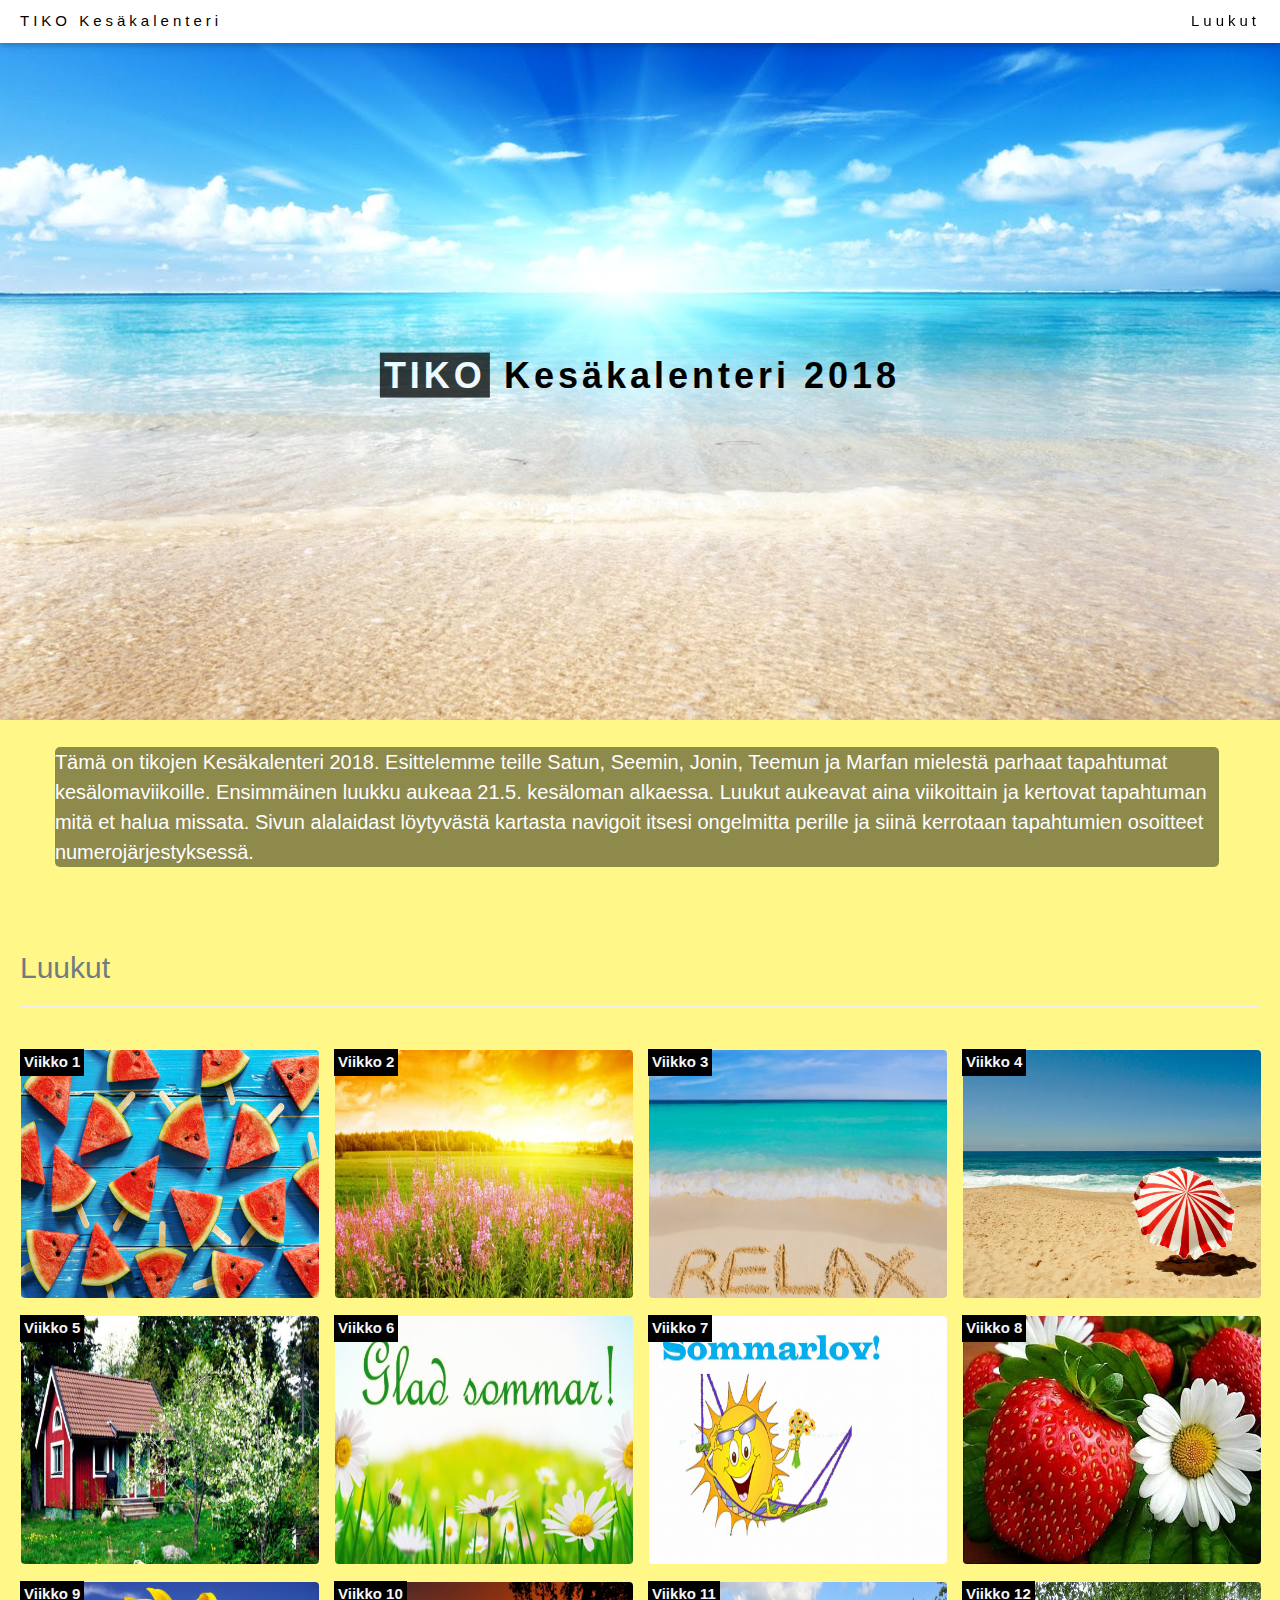
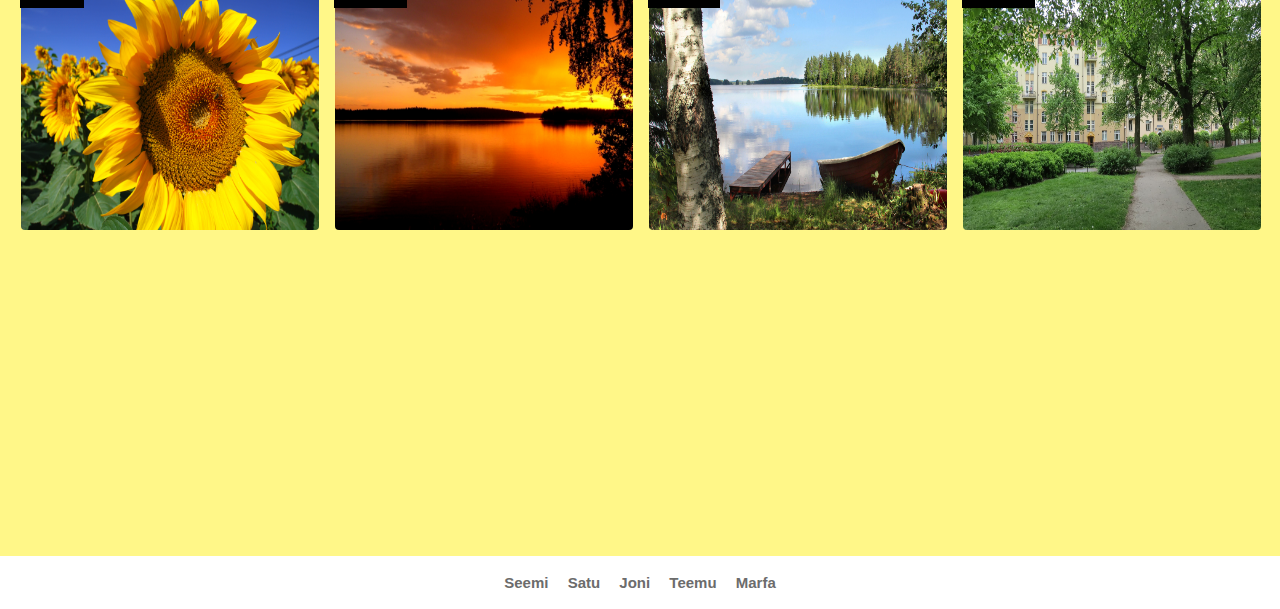
<file: index.html>
<!doctype html>
<html lang="fi">

<head>
  <!-- Required meta tags -->
  <meta charset="utf-8">
  <meta name="viewport" content="width=device-width, initial-scale=1, shrink-to-fit=no">
  <meta name="description" content="Kesäkalenteri 2018">
  <meta name="keywords" content="TIKO, summercalender, Kesäkalenteri">
  <meta name="author" content="Seemi">
  <meta name="robots" content="index, follow">
  <link rel="shortcut icon" href="SSIMG/favicon.ico">

  <!--CSS-->
  <link rel="stylesheet" href="SSCSS/SSCSS.css">
  <link rel="stylesheet" href="SSCSS/assets/css/main.css">
  <link rel="stylesheet" href="SSCSS/w3.css">

  <style>
    .lockdowns:hover {
      cursor: not-allowed;
    }

    .lockdowns {
      -webkit-filter: grayscale(100%) blur(2px);
      filter: grayscale(100%) blur(2px);
      transition: .2s ease-in-out;
    }
  </style>
<title>SupaSchedule</title>
</head>

<body>

  <!-- Navbar (sit on top) -->
  <div class="w3-top">
    <div class="w3-bar w3-white w3-wide w3-padding w3-card">
      <a href="#home" class="w3-bar-item w3-button"><b>TIKO</b> Kesäkalenteri</a>
      <!-- Float links to the right. Hide them on small screens -->
      <div class="w3-right w3-hide-small">
        <a href="#projects" class="w3-bar-item w3-button">Luukut</a>
      </div>
    </div>
  </div>

  <!-- Header -->
  <header class="w3-display-container w3-content w3-wide" style="max-width:1500px;" id="home">
    <img class="w3-image" src="SSIMG/summer.jpg" alt="summer2" width="1500" height="800">
    <div class="w3-display-middle w3-margin-top w3-center">
      <h1 class="w3-xxlarge w3-text-white"><span class="w3-padding w3-black w3-opacity-min"><b>TIKO</b></span> <span class="w3-hide-small w3-text-black">Kesäkalenteri 2018</span></h1>
    </div>
  </header>
  <!-- Page content -->
  <div class="w3-content w3-padding" style="max-width:1564px">
    <p>
      Tämä on tikojen Kesäkalenteri 2018. Esittelemme teille Satun, Seemin, Jonin, Teemun ja Marfan mielestä parhaat tapahtumat kesälomaviikoille. Ensimmäinen luukku aukeaa 21.5. kesäloman alkaessa. Luukut aukeavat aina viikoittain ja kertovat tapahtuman mitä et halua missata. Sivun alalaidast löytyvästä kartasta navigoit itsesi ongelmitta perille ja siinä kerrotaan tapahtumien osoitteet numerojärjestyksessä.
    </p>
    <!-- Project Section -->
    <div class="w3-container w3-padding-32" id="projects">
      <h2 class="w3-border-bottom w3-border-light-grey w3-padding-16">Luukut</h2>
    </div>


    <!-- LUUKUT -->
    <div class="w3-row-padding">
      <div class="w3-col l3 m6 w3-margin-bottom">
        <div class="w3-display-container">
          <img class="week1" src="SSIMG/summer2.jpg" alt="image21" onclick="openBox1(this)" id="21">
          <div class="w3-display-topleft w3-black w3-padding" id="teksti21"><strong>Viikko 1</strong></div>
            </div>
          </div>
        </div>
    <div class="w3-row-padding">
      <div class="w3-col l3 m6 w3-margin-bottom">
        <div class="w3-display-container">
          <img class="week1" src="SSIMG/summer3.jpg" alt="image22" onclick="openBox2(this)" id="22">
          <div class="w3-display-topleft w3-black w3-padding" id="teksti22"><strong>Viikko 2</strong></div>
        </div>
      </div>
    </div>
    <div class="w3-row-padding">
      <div class="w3-col l3 m6 w3-margin-bottom">
        <div class="w3-display-container">
          <img class="week1" src="SSIMG/summer4.jpg" alt="image23" onclick="openBox3(this)" id="23">
          <div class="w3-display-topleft w3-black w3-padding" id="teksti23"><strong>Viikko 3</strong></div>
        </div>
      </div>
    </div>
    <div class="w3-row-padding">
      <div class="w3-col l3 m6 w3-margin-bottom">
        <div class="w3-display-container">
          <img class="week1" src="SSIMG/summer1.jpg" alt="image24" onclick="openBox4(this)" id="24">
          <div class="w3-display-topleft w3-black w3-padding" id="teksti24"><strong>Viikko 4</strong></div>
        </div>
      </div>
    </div>
    <div class="w3-row-padding">
      <div class="w3-col l3 m6 w3-margin-bottom">
        <div class="w3-display-container">
          <img class="week1" src="SSIMG/summer6.jpg" alt="image25" onclick="openBox5(this)" id="25">
          <div class="w3-display-topleft w3-black w3-padding" id="teksti25"><strong>Viikko 5</strong></div>
        </div>
      </div>
    </div>
    <div class="w3-row-padding">
      <div class="w3-col l3 m6 w3-margin-bottom">
        <div class="w3-display-container">
          <img class="week1" src="SSIMG/summer7.jpg" alt="image26" onclick="openBox6(this)" id="26">
          <div class="w3-display-topleft w3-black w3-padding" id="teksti26"><strong>Viikko 6</strong></div>
        </div>
      </div>
    </div>
    <div class="w3-row-padding">
      <div class="w3-col l3 m6 w3-margin-bottom">
        <div class="w3-display-container">
          <img class="week1" src="SSIMG/summer8.jpg" alt="image27" onclick="openBox7(this)" id="27">
          <div class="w3-display-topleft w3-black w3-padding" id="teksti27"><strong>Viikko 7</strong></div>
        </div>
      </div>
    </div>
    <div class="w3-row-padding">
      <div class="w3-col l3 m6 w3-margin-bottom">
        <div class="w3-display-container">
          <img class="week1" src="SSIMG/summer9.jpg" alt="image28" onclick="openBox8(this)" id="28">
          <div class="w3-display-topleft w3-black w3-padding" id="teksti28"><strong>Viikko 8</strong></div>
        </div>
      </div>
    </div>
    <div class="w3-row-padding">
      <div class="w3-col l3 m6 w3-margin-bottom">
        <div class="w3-display-container">
          <img class="week1" src="SSIMG/summer10.jpg" alt="image29" onclick="openBox9(this)" id="29">
          <div class="w3-display-topleft w3-black w3-padding" id="teksti29"><strong>Viikko 9</strong></div>
        </div>
      </div>
    </div>
    <div class="w3-row-padding">
      <div class="w3-col l3 m6 w3-margin-bottom">
        <div class="w3-display-container">
          <img class="week1" src="SSIMG/summer11.jpg" alt="image30" onclick="openBox10(this)" id="30">
          <div class="w3-display-topleft w3-black w3-padding" id="teksti30"><strong>Viikko 10</strong></div>
        </div>
      </div>
    </div>
    <div class="w3-row-padding">
      <div class="w3-col l3 m6 w3-margin-bottom">
        <div class="w3-display-container">
          <img class="week1" src="SSIMG/summer12.jpg" alt="image31" onclick="openBox11(this)" id="31">
          <div class="w3-display-topleft w3-black w3-padding" id="teksti31"><strong>Viikko 11</strong></div>
        </div>
      </div>
    </div>
    <div class="w3-row-padding">
      <div class="w3-col l3 m6 w3-margin-bottom">
        <div class="w3-display-container">
          <img class="week1" src="SSIMG/summer13.jpg" alt="image32" onclick="openBox12(this)" id="32">
          <div class="w3-display-topleft w3-black w3-padding" id="teksti32"><strong>Viikko 12</strong></div>
        </div>
      </div>
    </div>
<iframe src="https://www.google.com/maps/d/u/0/embed?mid=1LNk4kM9GskTnqa3AW3yfGSwdVApe6sCy" width="80%" height="300" frameborder="0" style="border:0; margin-left: 10%;" allowfullscreen=""></iframe>
</div>
  <footer id="footer">
    <div class="footer">
      <ul class="actions">
        <li>Seemi</li>
        <li>Satu</li>
        <li>Joni</li>
        <li>Teemu</li>
        <li>Marfa</li>
      </ul>
    </div>
  </footer>

  <script>
    // Tuo funktioon vuoden päivät ja laskee mikä viikko nyt meneillään yhedenpäivän millisekuntejen avulla.
    let now = new Date();
    let onejan = new Date(now.getFullYear(), 0, 0);
    week = Math.ceil((((now - onejan) / 86400000) + onejan.getDay() - 1) / 7);
    console.log(onejan);
    console.log(now);
    console.log(week);

    // Lainaa yläpuolen laskusta viikon joka nyt meneillään ja if/else valitsee toiminnon viikon id:n mukaan. Div kutsuu onclick toiminnolla tämän funktion.
    var linkki1 = "Linkki tapahtumaan";
    var tulos1 = linkki1.link("https://www.suomenlinna.fi/");
    function openBox1(nbr) {
      if (week >= nbr.id) {
        document.getElementById("teksti" + nbr.id).innerHTML = "Käynti Suomenlinnassa " + tulos1;
        document.getElementById(nbr.id).src = "SSIMG/Tapahtumien kuvat/suomenlinna.jpg";
      } else {
        alert("Soo soo! Tätä luukkua ei saa vielä avata!")
      }
    }

    // Sama funktio kopioituna jokaiselle luukulle.
    var linkki2 = "Linkki tapahtumaan";
    var tulos2 = linkki2.link("http://www.hietalahdenkauppahalli.fi/");
    function openBox2(nbr) {
      if (week >= nbr.id) {
        document.getElementById("teksti" + nbr.id).innerHTML = "Kävely Hietalahdessa " + tulos2;
        document.getElementById(nbr.id).src = "SSIMG/Tapahtumien kuvat/hietsu.JPG";
      } else {
        alert("Soo soo! Tätä luukkua ei saa vielä avata!")
      }
    }

    var linkki3 = "Linkki tapahtumaan";
    var tulos3 = linkki3.link("https://fi.wikipedia.org/wiki/Kauppatori_(Helsinki)");
    function openBox3(nbr) {
      if (week >= nbr.id) {
        document.getElementById("teksti" + nbr.id).innerHTML = "Kahvit kauppatorilla " + tulos3;
        document.getElementById(nbr.id).src = "SSIMG/Tapahtumien kuvat/kauppatori.jpg";
      } else {
        alert("Soo soo! Tätä luukkua ei saa vielä avata!")
      }
    }

    var linkki4 = "Linkki tapahtumaan";
    var tulos4 = linkki4.link("https://www.hel.fi/helsinki/fi/kulttuuri-ja-vapaa-aika/liikunta/ulkoliikuntapaikat/maauimalat-ja-uimarannat/uimastadionin-maauimala");
    function openBox4(nbr) {
      if (week >= nbr.id) {
        document.getElementById("teksti" + nbr.id).innerHTML = "Uimaan stadionille " + tulos4;
        document.getElementById(nbr.id).src = "SSIMG/Tapahtumien kuvat/uimastadion.jpg";
      } else {
        alert("Soo soo! Tätä luukkua ei saa vielä avata!")
      }
    }

    var linkki5 = "Linkki tapahtumaan";
    var tulos5 = linkki5.link("http://www.loylyhelsinki.fi/fi/etusivu");
    function openBox5(nbr) {
      if (week >= nbr.id) {
        document.getElementById("teksti" + nbr.id).innerHTML = "Löylyyn " + tulos5;
        document.getElementById(nbr.id).src = "SSIMG/Tapahtumien kuvat/löyly.jpg";
      } else {
        alert("Soo soo! Tätä luukkua ei saa vielä avata!")
      }
    }

    var linkki6 = "Linkki tapahtumaan";
    var tulos6 = linkki6.link("https://animecon.eu/");
    function openBox6(nbr) {
      if (week >= nbr.id) {
        document.getElementById("teksti" + nbr.id).innerHTML = "Animecon 2018 " + tulos6;
        document.getElementById(nbr.id).src = "SSIMG/Tapahtumien kuvat/animecon.jpg";
      } else {
        alert("Soo soo! Tätä luukkua ei saa vielä avata!")
      }
    }

    var linkki7 = "Linkki tapahtumaan";
    var tulos7 = linkki7.link(" https://www.eckeroline.fi/?gclid=Cj0KCQjwttbWBRDyARIsAN8zhbLtd03uSZJosoAjaNr6E5Tcy3EOkpGqG4r7zi6gDuvVapFi6T3XYrwaAgfvEALw_wcB");
    function openBox7(nbr) {
      if (week >= nbr.id) {
        document.getElementById("teksti" + nbr.id).innerHTML = "Viron risteily " + tulos7;
        document.getElementById(nbr.id).src = "SSIMG/Tapahtumien kuvat/tallinna.jpg";
      } else {
        alert("Soo soo! Tätä luukkua ei saa vielä avata!")
      }
    }

    var linkki8 = "Linkki tapahtumaan";
    var tulos8 = linkki8.link("http://www.craftbeerhelsinki.fi");
    function openBox8(nbr) {
      if (week >= nbr.id) {
        document.getElementById("teksti" + nbr.id).innerHTML = "Kaljamessut " + tulos8;
        document.getElementById(nbr.id).src = "SSIMG/Tapahtumien kuvat/kaljamessut.jpg";
      } else {
        alert("Soo soo! Tätä luukkua ei saa vielä avata!")
      }
    }

    var linkki9 = "Linkki tapahtumaan";
    var tulos9 = linkki9.link("https://www.maailmakylassa.fi");
    function openBox9(nbr) {
      if (week >= nbr.id) {
        document.getElementById("teksti" + nbr.id).innerHTML = "Ilmaisfestarit " + tulos9;
        document.getElementById(nbr.id).src = "SSIMG/Tapahtumien kuvat/festarit.jpg";
      } else {
        alert("Soo soo! Tätä luukkua ei saa vielä avata!")
      }
    }

    var linkki10 = "Linkki tapahtumaan";
    var tulos10 = linkki10.link("https://www.facebook.com/events/776504932548555/");
    function openBox10(nbr) {
      if (week >= nbr.id) {
        document.getElementById("teksti" + nbr.id).innerHTML = "Ompelutapahtuma 9.6 (nörttitytöt knit in public) " + tulos10;
        document.getElementById(nbr.id).src = "SSIMG/Tapahtumien kuvat/ompelu.jpg";
      } else {
        alert("Soo soo! Tätä luukkua ei saa vielä avata!")
      }
    }

    var linkki11 = "Linkki tapahtumaan";
    var tulos11 = linkki11.link("https://www.facebook.com/jurassicrockfestival");
    function openBox11(nbr) {
      if (week >= nbr.id) {
        document.getElementById("teksti" + nbr.id).innerHTML = "Käynti verkkokaupassa, uuden tietokoneen osto " + tulos11;
        document.getElementById(nbr.id).src = "SSIMG/Tapahtumien kuvat/jätkäsaari.jpg";
      } else {
        alert("Soo soo! Tätä luukkua ei saa vielä avata!")
      }
    }

    var linkki12 = "Linkki tapahtumaan";
    var tulos12 = linkki12.link("http://www.blockfest.fi/");
    function openBox12(nbr) {
      if (week >= nbr.id) {
        document.getElementById("teksti" + nbr.id).innerHTML = "WKND Festival " + tulos12;
        document.getElementById(nbr.id).src = "SSIMG/Tapahtumien kuvat/festarit.jpg";
      } else {
        alert("Soo soo! Tätä luukkua ei saa vielä avata!")
      }
    }
  </script>
  <script src="https://code.jquery.com/jquery-3.2.1.slim.min.js" integrity="sha384-KJ3o2DKtIkvYIK3UENzmM7KCkRr/rE9/Qpg6aAZGJwFDMVNA/GpGFF93hXpG5KkN" crossorigin="anonymous"></script>
  <script src="https://cdnjs.cloudflare.com/ajax/libs/popper.js/1.12.9/umd/popper.min.js" integrity="sha384-ApNbgh9B+Y1QKtv3Rn7W3mgPxhU9K/ScQsAP7hUibX39j7fakFPskvXusvfa0b4Q" crossorigin="anonymous"></script>
  <script src="https://maxcdn.bootstrapcdn.com/bootstrap/4.0.0/js/bootstrap.min.js" integrity="sha384-JZR6Spejh4U02d8jOt6vLEHfe/JQGiRRSQQxSfFWpi1MquVdAyjUar5+76PVCmYl" crossorigin="anonymous"></script>

  <script>
    // Lainaa viikko laskurista viikon joka nyt meneillään ja luukun avattavuuden mukaan säätää tyylin for loopilla, joka hakee tyylin <style> osiosta. Div kutsuu kerran onload toiminnolla tämän funktion.
    $(function lockDown() {
      for (i = 32; i > week; i--) {
        $('#' + i).addClass("lockdowns");
      }
    });
  </script>

</body>

</html>
</file>
<file: SSCSS/SSCSS.css>
.list-horizontal li {
	display:inline-block;
  list-style-type: none;
}
.list-horizontal li:before {
	content: '\00a0\2022\00a0\00a0'!important;
	color:#999!important;
	color:rgba(0,0,0,0.5)!important;
	font-size:11px;
}
.list-horizontal li:first-child:before {
	content: ''!important;
}
body {
background-color: rgba(255, 246, 124, 0.91)!important;
}

.week1:hover {
	background-color: rgb(255, 0, 0);
	box-shadow: 10px 10px 25px rgba(161, 19, 19, 0.7);
	cursor: pointer;
	opacity: 40%;
	transition: .2s ease-in-out;
}

.week1 {
    width: 300px;
    height: 250px;
    display: block;
    margin: 0px;
    border: solid 1px transparent;
    border-radius: 5px;
}
#footer {
	width: 100% !important;
	background-color: white !important;
	text-align: center;
	color:rgb(108, 108, 108) !important;
	display: inline-block;
	white-space: nowrap !important;
	font-weight: bold;
}
#footer ul li {
    padding: 0 .5em !important;
}
.w3-padding {
    padding: 2px 5px!important;
}
.p {
	margin-left: 50%; margin-top: 20px;
}
.iframe {margin-left: 100px;}
</file>
<file: SSCSS/assets/css/main.css>
@charset "UTF-8";
@import url(font-awesome.min.css);
@import "https://fonts.googleapis.com/css?family=Montserrat:700|Open+Sans:300,400|Pacifico";

	html, body, div, span, applet, object, iframe, h1, h2, h3, h4, h5, h6, p, blockquote, pre, a, abbr, acronym, address, big, cite, code, del, dfn, em, img, ins, kbd, q, s, samp, small, strike, strong, sub, sup, tt, var, b, u, i, center, dl, dt, dd, ol, ul, li, fieldset, form, label, legend, table, caption, tbody, tfoot, thead, tr, th, td, article, aside, canvas, details, embed, figure, figcaption, footer, header, hgroup, menu, nav, output, ruby, section, summary, time, mark, audio, video {
		margin: 0;
		padding: 0;
		border: 0;
		font-size: 100%;
		font: inherit;
		vertical-align: baseline;
	}

	article, aside, details, figcaption, figure, footer, header, hgroup, menu, nav, section {
		display: block;
	}

	body {
		line-height: 1;
	}

	ol, ul {
		list-style: none;
	}

	blockquote, q {
		quotes: none;
	}

	blockquote:before, blockquote:after, q:before, q:after {
		content: '';
		content: none;
	}

	table {
		border-collapse: collapse;
		border-spacing: 0;
	}

	body {
		-webkit-text-size-adjust: none;
	}

/* Box Model */

	*, *:before, *:after {
		-moz-box-sizing: border-box;
		-webkit-box-sizing: border-box;
		box-sizing: border-box;
	}

/* Containers */

	.container {
		margin-left: auto;
		margin-right: auto;
	}

	.container.\31 25\25 {
		width: 100%;
		max-width: 100em;
		min-width: 80em;
	}

	.container.\37 5\25 {
		width: 60em;
	}

	.container.\35 0\25 {
		width: 40em;
	}

	.container.\32 5\25 {
		width: 20em;
	}

	.container {
		width: 80em;
	}

	@media screen and (max-width: 1680px) {

		.container.\31 25\25 {
			width: 100%;
			max-width: 100em;
			min-width: 80em;
		}

		.container.\37 5\25 {
			width: 60em;
		}

		.container.\35 0\25 {
			width: 40em;
		}

		.container.\32 5\25 {
			width: 20em;
		}

		.container {
			width: 80em;
		}

	}

	@media screen and (max-width: 1280px) {

		.container.\31 25\25 {
			width: 100%;
			max-width: 81.25em;
			min-width: 65em;
		}

		.container.\37 5\25 {
			width: 48.75em;
		}

		.container.\35 0\25 {
			width: 32.5em;
		}

		.container.\32 5\25 {
			width: 16.25em;
		}

		.container {
			width: 65em;
		}

	}

	@media screen and (max-width: 980px) {

		.container.\31 25\25 {
			width: 100%;
			max-width: 112.5%;
			min-width: 90%;
		}

		.container.\37 5\25 {
			width: 67.5%;
		}

		.container.\35 0\25 {
			width: 45%;
		}

		.container.\32 5\25 {
			width: 22.5%;
		}

		.container {
			width: 90%;
		}
p {
	display: none;
}
	}

	@media screen and (max-width: 736px) {

		.container.\31 25\25 {
			width: 100%;
			max-width: 112.5%;
			min-width: 90%;
		}

		.container.\37 5\25 {
			width: 67.5%;
		}

		.container.\35 0\25 {
			width: 45%;
		}

		.container.\32 5\25 {
			width: 22.5%;
		}

		.container {
			width: 90% !important;
		}

	}

	@media screen and (max-width: 480px) {

		.container.\31 25\25 {
			width: 100%;
			max-width: 112.5%;
			min-width: 90%;
		}

		.container.\37 5\25 {
			width: 67.5%;
		}

		.container.\35 0\25 {
			width: 45%;
		}

		.container.\32 5\25 {
			width: 22.5%;
		}

		.container {
			width: 90% !important;
		}

	}

/* Grid */

	.row {
		border-bottom: solid 1px transparent;
		-moz-box-sizing: border-box;
		-webkit-box-sizing: border-box;
		box-sizing: border-box;
	}

	.row > * {
		float: left;
		-moz-box-sizing: border-box;
		-webkit-box-sizing: border-box;
		box-sizing: border-box;
	}

	.row:after, .row:before {
		content: '';
		display: block;
		clear: both;
		height: 0;
	}

	.row.uniform > * > :first-child {
		margin-top: 0;
	}

	.row.uniform > * > :last-child {
		margin-bottom: 0;
	}

	.row.\30 \25 > * {
		padding: 0 0 0 0em;
	}

	.row.\30 \25 {
		margin: 0 0 -1px 0em;
	}

	.row.uniform.\30 \25 > * {
		padding: 0em 0 0 0em;
	}

	.row.uniform.\30 \25 {
		margin: 0em 0 -1px 0em;
	}

	.row > * {
		padding: 0 0 0 2em;
	}

	.row {
		margin: 0 0 -1px -2em;
	}

	.row.uniform > * {
		padding: 2em 0 0 2em;
	}

	.row.uniform {
		margin: -2em 0 -1px -2em;
	}

	.row.\32 00\25 > * {
		padding: 0 0 0 4em;
	}

	.row.\32 00\25 {
		margin: 0 0 -1px -4em;
	}

	.row.uniform.\32 00\25 > * {
		padding: 4em 0 0 4em;
	}

	.row.uniform.\32 00\25 {
		margin: -4em 0 -1px -4em;
	}

	.row.\31 50\25 > * {
		padding: 0 0 0 3em;
	}

	.row.\31 50\25 {
		margin: 0 0 -1px -3em;
	}

	.row.uniform.\31 50\25 > * {
		padding: 3em 0 0 3em;
	}

	.row.uniform.\31 50\25 {
		margin: -3em 0 -1px -3em;
	}

	.row.\35 0\25 > * {
		padding: 0 0 0 1em;
	}

	.row.\35 0\25 {
		margin: 0 0 -1px -1em;
	}

	.row.uniform.\35 0\25 > * {
		padding: 1em 0 0 1em;
	}

	.row.uniform.\35 0\25 {
		margin: -1em 0 -1px -1em;
	}

	.row.\32 5\25 > * {
		padding: 0 0 0 0.5em;
	}

	.row.\32 5\25 {
		margin: 0 0 -1px -0.5em;
	}

	.row.uniform.\32 5\25 > * {
		padding: 0.5em 0 0 0.5em;
	}

	.row.uniform.\32 5\25 {
		margin: -0.5em 0 -1px -0.5em;
	}

	.\31 2u, .\31 2u\24 {
		width: 100%;
		clear: none;
		margin-left: 0;
	}

	.\31 1u, .\31 1u\24 {
		width: 91.6666666667%;
		clear: none;
		margin-left: 0;
	}

	.\31 0u, .\31 0u\24 {
		width: 83.3333333333%;
		clear: none;
		margin-left: 0;
	}

	.\39 u, .\39 u\24 {
		width: 75%;
		clear: none;
		margin-left: 0;
	}

	.\38 u, .\38 u\24 {
		width: 66.6666666667%;
		clear: none;
		margin-left: 0;
	}

	.\37 u, .\37 u\24 {
		width: 58.3333333333%;
		clear: none;
		margin-left: 0;
	}

	.\36 u, .\36 u\24 {
		width: 50%;
		clear: none;
		margin-left: 0;
	}

	.\35 u, .\35 u\24 {
		width: 41.6666666667%;
		clear: none;
		margin-left: 0;
	}

	.\34 u, .\34 u\24 {
		width: 33.3333333333%;
		clear: none;
		margin-left: 0;
	}

	.\33 u, .\33 u\24 {
		width: 25%;
		clear: none;
		margin-left: 0;
	}

	.\32 u, .\32 u\24 {
		width: 16.6666666667%;
		clear: none;
		margin-left: 0;
	}

	.\31 u, .\31 u\24 {
		width: 8.3333333333%;
		clear: none;
		margin-left: 0;
	}

	.\31 2u\24 + *,
	.\31 1u\24 + *,
	.\31 0u\24 + *,
	.\39 u\24 + *,
	.\38 u\24 + *,
	.\37 u\24 + *,
	.\36 u\24 + *,
	.\35 u\24 + *,
	.\34 u\24 + *,
	.\33 u\24 + *,
	.\32 u\24 + *,
	.\31 u\24 + * {
		clear: left;
	}

	.\-11u {
		margin-left: 91.66667%;
	}

	.\-10u {
		margin-left: 83.33333%;
	}

	.\-9u {
		margin-left: 75%;
	}

	.\-8u {
		margin-left: 66.66667%;
	}

	.\-7u {
		margin-left: 58.33333%;
	}

	.\-6u {
		margin-left: 50%;
	}

	.\-5u {
		margin-left: 41.66667%;
	}

	.\-4u {
		margin-left: 33.33333%;
	}

	.\-3u {
		margin-left: 25%;
	}

	.\-2u {
		margin-left: 16.66667%;
	}

	.\-1u {
		margin-left: 8.33333%;
	}

	@media screen and (max-width: 1680px) {

		.row > * {
			padding: 0 0 0 2em;
		}

		.row {
			margin: 0 0 -1px -2em;
		}

		.row.uniform > * {
			padding: 2em 0 0 2em;
		}

		.row.uniform {
			margin: -2em 0 -1px -2em;
		}

		.row.\32 00\25 > * {
			padding: 0 0 0 4em;
		}

		.row.\32 00\25 {
			margin: 0 0 -1px -4em;
		}

		.row.uniform.\32 00\25 > * {
			padding: 4em 0 0 4em;
		}

		.row.uniform.\32 00\25 {
			margin: -4em 0 -1px -4em;
		}

		.row.\31 50\25 > * {
			padding: 0 0 0 3em;
		}

		.row.\31 50\25 {
			margin: 0 0 -1px -3em;
		}

		.row.uniform.\31 50\25 > * {
			padding: 3em 0 0 3em;
		}

		.row.uniform.\31 50\25 {
			margin: -3em 0 -1px -3em;
		}

		.row.\35 0\25 > * {
			padding: 0 0 0 1em;
		}

		.row.\35 0\25 {
			margin: 0 0 -1px -1em;
		}

		.row.uniform.\35 0\25 > * {
			padding: 1em 0 0 1em;
		}

		.row.uniform.\35 0\25 {
			margin: -1em 0 -1px -1em;
		}

		.row.\32 5\25 > * {
			padding: 0 0 0 0.5em;
		}

		.row.\32 5\25 {
			margin: 0 0 -1px -0.5em;
		}

		.row.uniform.\32 5\25 > * {
			padding: 0.5em 0 0 0.5em;
		}

		.row.uniform.\32 5\25 {
			margin: -0.5em 0 -1px -0.5em;
		}

		.\31 2u\28xlarge\29, .\31 2u\24\28xlarge\29 {
			width: 100%;
			clear: none;
			margin-left: 0;
		}

		.\31 1u\28xlarge\29, .\31 1u\24\28xlarge\29 {
			width: 91.6666666667%;
			clear: none;
			margin-left: 0;
		}

		.\31 0u\28xlarge\29, .\31 0u\24\28xlarge\29 {
			width: 83.3333333333%;
			clear: none;
			margin-left: 0;
		}

		.\39 u\28xlarge\29, .\39 u\24\28xlarge\29 {
			width: 75%;
			clear: none;
			margin-left: 0;
		}

		.\38 u\28xlarge\29, .\38 u\24\28xlarge\29 {
			width: 66.6666666667%;
			clear: none;
			margin-left: 0;
		}

		.\37 u\28xlarge\29, .\37 u\24\28xlarge\29 {
			width: 58.3333333333%;
			clear: none;
			margin-left: 0;
		}

		.\36 u\28xlarge\29, .\36 u\24\28xlarge\29 {
			width: 50%;
			clear: none;
			margin-left: 0;
		}

		.\35 u\28xlarge\29, .\35 u\24\28xlarge\29 {
			width: 41.6666666667%;
			clear: none;
			margin-left: 0;
		}

		.\34 u\28xlarge\29, .\34 u\24\28xlarge\29 {
			width: 33.3333333333%;
			clear: none;
			margin-left: 0;
		}

		.\33 u\28xlarge\29, .\33 u\24\28xlarge\29 {
			width: 25%;
			clear: none;
			margin-left: 0;
		}

		.\32 u\28xlarge\29, .\32 u\24\28xlarge\29 {
			width: 16.6666666667%;
			clear: none;
			margin-left: 0;
		}

		.\31 u\28xlarge\29, .\31 u\24\28xlarge\29 {
			width: 8.3333333333%;
			clear: none;
			margin-left: 0;
		}

		.\31 2u\24\28xlarge\29 + *,
		.\31 1u\24\28xlarge\29 + *,
		.\31 0u\24\28xlarge\29 + *,
		.\39 u\24\28xlarge\29 + *,
		.\38 u\24\28xlarge\29 + *,
		.\37 u\24\28xlarge\29 + *,
		.\36 u\24\28xlarge\29 + *,
		.\35 u\24\28xlarge\29 + *,
		.\34 u\24\28xlarge\29 + *,
		.\33 u\24\28xlarge\29 + *,
		.\32 u\24\28xlarge\29 + *,
		.\31 u\24\28xlarge\29 + * {
			clear: left;
		}

		.\-11u\28xlarge\29 {
			margin-left: 91.66667%;
		}

		.\-10u\28xlarge\29 {
			margin-left: 83.33333%;
		}

		.\-9u\28xlarge\29 {
			margin-left: 75%;
		}

		.\-8u\28xlarge\29 {
			margin-left: 66.66667%;
		}

		.\-7u\28xlarge\29 {
			margin-left: 58.33333%;
		}

		.\-6u\28xlarge\29 {
			margin-left: 50%;
		}

		.\-5u\28xlarge\29 {
			margin-left: 41.66667%;
		}

		.\-4u\28xlarge\29 {
			margin-left: 33.33333%;
		}

		.\-3u\28xlarge\29 {
			margin-left: 25%;
		}

		.\-2u\28xlarge\29 {
			margin-left: 16.66667%;
		}

		.\-1u\28xlarge\29 {
			margin-left: 8.33333%;
		}

	}

	@media screen and (max-width: 1280px) {

		.row > * {
			padding: 0 0 0 1.5em;
		}

		.row {
			margin: 0 0 -1px -1.5em;
		}

		.row.uniform > * {
			padding: 1.5em 0 0 1.5em;
		}

		.row.uniform {
			margin: -1.5em 0 -1px -1.5em;
		}

		.row.\32 00\25 > * {
			padding: 0 0 0 3em;
		}

		.row.\32 00\25 {
			margin: 0 0 -1px -3em;
		}

		.row.uniform.\32 00\25 > * {
			padding: 3em 0 0 3em;
		}

		.row.uniform.\32 00\25 {
			margin: -3em 0 -1px -3em;
		}

		.row.\31 50\25 > * {
			padding: 0 0 0 2.25em;
		}

		.row.\31 50\25 {
			margin: 0 0 -1px -2.25em;
		}

		.row.uniform.\31 50\25 > * {
			padding: 2.25em 0 0 2.25em;
		}

		.row.uniform.\31 50\25 {
			margin: -2.25em 0 -1px -2.25em;
		}

		.row.\35 0\25 > * {
			padding: 0 0 0 0.75em;
		}

		.row.\35 0\25 {
			margin: 0 0 -1px -0.75em;
		}

		.row.uniform.\35 0\25 > * {
			padding: 0.75em 0 0 0.75em;
		}

		.row.uniform.\35 0\25 {
			margin: -0.75em 0 -1px -0.75em;
		}

		.row.\32 5\25 > * {
			padding: 0 0 0 0.375em;
		}

		.row.\32 5\25 {
			margin: 0 0 -1px -0.375em;
		}

		.row.uniform.\32 5\25 > * {
			padding: 0.375em 0 0 0.375em;
		}

		.row.uniform.\32 5\25 {
			margin: -0.375em 0 -1px -0.375em;
		}

		.\31 2u\28large\29, .\31 2u\24\28large\29 {
			width: 100%;
			clear: none;
			margin-left: 0;
		}

		.\31 1u\28large\29, .\31 1u\24\28large\29 {
			width: 91.6666666667%;
			clear: none;
			margin-left: 0;
		}

		.\31 0u\28large\29, .\31 0u\24\28large\29 {
			width: 83.3333333333%;
			clear: none;
			margin-left: 0;
		}

		.\39 u\28large\29, .\39 u\24\28large\29 {
			width: 75%;
			clear: none;
			margin-left: 0;
		}

		.\38 u\28large\29, .\38 u\24\28large\29 {
			width: 66.6666666667%;
			clear: none;
			margin-left: 0;
		}

		.\37 u\28large\29, .\37 u\24\28large\29 {
			width: 58.3333333333%;
			clear: none;
			margin-left: 0;
		}

		.\36 u\28large\29, .\36 u\24\28large\29 {
			width: 50%;
			clear: none;
			margin-left: 0;
		}

		.\35 u\28large\29, .\35 u\24\28large\29 {
			width: 41.6666666667%;
			clear: none;
			margin-left: 0;
		}

		.\34 u\28large\29, .\34 u\24\28large\29 {
			width: 33.3333333333%;
			clear: none;
			margin-left: 0;
		}

		.\33 u\28large\29, .\33 u\24\28large\29 {
			width: 25%;
			clear: none;
			margin-left: 0;
		}

		.\32 u\28large\29, .\32 u\24\28large\29 {
			width: 16.6666666667%;
			clear: none;
			margin-left: 0;
		}

		.\31 u\28large\29, .\31 u\24\28large\29 {
			width: 8.3333333333%;
			clear: none;
			margin-left: 0;
		}

		.\31 2u\24\28large\29 + *,
		.\31 1u\24\28large\29 + *,
		.\31 0u\24\28large\29 + *,
		.\39 u\24\28large\29 + *,
		.\38 u\24\28large\29 + *,
		.\37 u\24\28large\29 + *,
		.\36 u\24\28large\29 + *,
		.\35 u\24\28large\29 + *,
		.\34 u\24\28large\29 + *,
		.\33 u\24\28large\29 + *,
		.\32 u\24\28large\29 + *,
		.\31 u\24\28large\29 + * {
			clear: left;
		}

		.\-11u\28large\29 {
			margin-left: 91.66667%;
		}

		.\-10u\28large\29 {
			margin-left: 83.33333%;
		}

		.\-9u\28large\29 {
			margin-left: 75%;
		}

		.\-8u\28large\29 {
			margin-left: 66.66667%;
		}

		.\-7u\28large\29 {
			margin-left: 58.33333%;
		}

		.\-6u\28large\29 {
			margin-left: 50%;
		}

		.\-5u\28large\29 {
			margin-left: 41.66667%;
		}

		.\-4u\28large\29 {
			margin-left: 33.33333%;
		}

		.\-3u\28large\29 {
			margin-left: 25%;
		}

		.\-2u\28large\29 {
			margin-left: 16.66667%;
		}

		.\-1u\28large\29 {
			margin-left: 8.33333%;
		}

	}

	@media screen and (max-width: 980px) {

		.row > * {
			padding: 0 0 0 1.5em;
		}

		.row {
			margin: 0 0 -1px -1.5em;
		}

		.row.uniform > * {
			padding: 1.5em 0 0 1.5em;
		}

		.row.uniform {
			margin: -1.5em 0 -1px -1.5em;
		}

		.row.\32 00\25 > * {
			padding: 0 0 0 3em;
		}

		.row.\32 00\25 {
			margin: 0 0 -1px -3em;
		}

		.row.uniform.\32 00\25 > * {
			padding: 3em 0 0 3em;
		}

		.row.uniform.\32 00\25 {
			margin: -3em 0 -1px -3em;
		}

		.row.\31 50\25 > * {
			padding: 0 0 0 2.25em;
		}

		.row.\31 50\25 {
			margin: 0 0 -1px -2.25em;
		}

		.row.uniform.\31 50\25 > * {
			padding: 2.25em 0 0 2.25em;
		}

		.row.uniform.\31 50\25 {
			margin: -2.25em 0 -1px -2.25em;
		}

		.row.\35 0\25 > * {
			padding: 0 0 0 0.75em;
		}

		.row.\35 0\25 {
			margin: 0 0 -1px -0.75em;
		}

		.row.uniform.\35 0\25 > * {
			padding: 0.75em 0 0 0.75em;
		}

		.row.uniform.\35 0\25 {
			margin: -0.75em 0 -1px -0.75em;
		}

		.row.\32 5\25 > * {
			padding: 0 0 0 0.375em;
		}

		.row.\32 5\25 {
			margin: 0 0 -1px -0.375em;
		}

		.row.uniform.\32 5\25 > * {
			padding: 0.375em 0 0 0.375em;
		}

		.row.uniform.\32 5\25 {
			margin: -0.375em 0 -1px -0.375em;
		}

		.\31 2u\28medium\29, .\31 2u\24\28medium\29 {
			width: 100%;
			clear: none;
			margin-left: 0;
		}

		.\31 1u\28medium\29, .\31 1u\24\28medium\29 {
			width: 91.6666666667%;
			clear: none;
			margin-left: 0;
		}

		.\31 0u\28medium\29, .\31 0u\24\28medium\29 {
			width: 83.3333333333%;
			clear: none;
			margin-left: 0;
		}

		.\39 u\28medium\29, .\39 u\24\28medium\29 {
			width: 75%;
			clear: none;
			margin-left: 0;
		}

		.\38 u\28medium\29, .\38 u\24\28medium\29 {
			width: 66.6666666667%;
			clear: none;
			margin-left: 0;
		}

		.\37 u\28medium\29, .\37 u\24\28medium\29 {
			width: 58.3333333333%;
			clear: none;
			margin-left: 0;
		}

		.\36 u\28medium\29, .\36 u\24\28medium\29 {
			width: 50%;
			clear: none;
			margin-left: 0;
		}

		.\35 u\28medium\29, .\35 u\24\28medium\29 {
			width: 41.6666666667%;
			clear: none;
			margin-left: 0;
		}

		.\34 u\28medium\29, .\34 u\24\28medium\29 {
			width: 33.3333333333%;
			clear: none;
			margin-left: 0;
		}

		.\33 u\28medium\29, .\33 u\24\28medium\29 {
			width: 25%;
			clear: none;
			margin-left: 0;
		}

		.\32 u\28medium\29, .\32 u\24\28medium\29 {
			width: 16.6666666667%;
			clear: none;
			margin-left: 0;
		}

		.\31 u\28medium\29, .\31 u\24\28medium\29 {
			width: 8.3333333333%;
			clear: none;
			margin-left: 0;
		}

		.\31 2u\24\28medium\29 + *,
		.\31 1u\24\28medium\29 + *,
		.\31 0u\24\28medium\29 + *,
		.\39 u\24\28medium\29 + *,
		.\38 u\24\28medium\29 + *,
		.\37 u\24\28medium\29 + *,
		.\36 u\24\28medium\29 + *,
		.\35 u\24\28medium\29 + *,
		.\34 u\24\28medium\29 + *,
		.\33 u\24\28medium\29 + *,
		.\32 u\24\28medium\29 + *,
		.\31 u\24\28medium\29 + * {
			clear: left;
		}

		.\-11u\28medium\29 {
			margin-left: 91.66667%;
		}

		.\-10u\28medium\29 {
			margin-left: 83.33333%;
		}

		.\-9u\28medium\29 {
			margin-left: 75%;
		}

		.\-8u\28medium\29 {
			margin-left: 66.66667%;
		}

		.\-7u\28medium\29 {
			margin-left: 58.33333%;
		}

		.\-6u\28medium\29 {
			margin-left: 50%;
		}

		.\-5u\28medium\29 {
			margin-left: 41.66667%;
		}

		.\-4u\28medium\29 {
			margin-left: 33.33333%;
		}

		.\-3u\28medium\29 {
			margin-left: 25%;
		}

		.\-2u\28medium\29 {
			margin-left: 16.66667%;
		}

		.\-1u\28medium\29 {
			margin-left: 8.33333%;
		}

	}

	@media screen and (max-width: 736px) {

		.row > * {
			padding: 0 0 0 1.25em;
		}

		.row {
			margin: 0 0 -1px -1.25em;
		}

		.row.uniform > * {
			padding: 1.25em 0 0 1.25em;
		}

		.row.uniform {
			margin: -1.25em 0 -1px -1.25em;
		}

		.row.\32 00\25 > * {
		padding: 0 0 0 2.5em;
		}

		.row.\32 00\25 {
			margin: 0 0 -1px -2.5em;
		}

		.row.uniform.\32 00\25 > * {
			padding: 2.5em 0 0 2.5em;
		}

		.row.uniform.\32 00\25 {
			margin: -2.5em 0 -1px -2.5em;
		}

		.row.\31 50\25 > * {
			padding: 0 0 0 1.875em;
		}

		.row.\31 50\25 {
			margin: 0 0 -1px -1.875em;
		}

		.row.uniform.\31 50\25 > * {
			padding: 1.875em 0 0 1.875em;
		}

		.row.uniform.\31 50\25 {
			margin: -1.875em 0 -1px -1.875em;
		}

		.row.\35 0\25 > * {
			padding: 0 0 0 0.625em;
		}

		.row.\35 0\25 {
			margin: 0 0 -1px -0.625em;
		}

		.row.uniform.\35 0\25 > * {
			padding: 0.625em 0 0 0.625em;
		}

		.row.uniform.\35 0\25 {
			margin: -0.625em 0 -1px -0.625em;
		}

		.row.\32 5\25 > * {
			padding: 0 0 0 0.3125em;
		}

		.row.\32 5\25 {
			margin: 0 0 -1px -0.3125em;
		}

		.row.uniform.\32 5\25 > * {
			padding: 0.3125em 0 0 0.3125em;
		}

		.row.uniform.\32 5\25 {
			margin: -0.3125em 0 -1px -0.3125em;
		}

		.\31 2u\28small\29, .\31 2u\24\28small\29 {
			width: 100%;
			clear: none;
			margin-left: 0;
		}

		.\31 1u\28small\29, .\31 1u\24\28small\29 {
			width: 91.6666666667%;
			clear: none;
			margin-left: 0;
		}

		.\31 0u\28small\29, .\31 0u\24\28small\29 {
			width: 83.3333333333%;
			clear: none;
			margin-left: 0;
		}

		.\39 u\28small\29, .\39 u\24\28small\29 {
			width: 75%;
			clear: none;
			margin-left: 0;
		}

		.\38 u\28small\29, .\38 u\24\28small\29 {
			width: 66.6666666667%;
			clear: none;
			margin-left: 0;
		}

		.\37 u\28small\29, .\37 u\24\28small\29 {
			width: 58.3333333333%;
			clear: none;
			margin-left: 0;
		}

		.\36 u\28small\29, .\36 u\24\28small\29 {
			width: 50%;
			clear: none;
			margin-left: 0;
		}

		.\35 u\28small\29, .\35 u\24\28small\29 {
			width: 41.6666666667%;
			clear: none;
			margin-left: 0;
		}

		.\34 u\28small\29, .\34 u\24\28small\29 {
			width: 33.3333333333%;
			clear: none;
			margin-left: 0;
		}

		.\33 u\28small\29, .\33 u\24\28small\29 {
			width: 25%;
			clear: none;
			margin-left: 0;
		}

		.\32 u\28small\29, .\32 u\24\28small\29 {
			width: 16.6666666667%;
			clear: none;
			margin-left: 0;
		}

		.\31 u\28small\29, .\31 u\24\28small\29 {
			width: 8.3333333333%;
			clear: none;
			margin-left: 0;
		}

		.\31 2u\24\28small\29 + *,
		.\31 1u\24\28small\29 + *,
		.\31 0u\24\28small\29 + *,
		.\39 u\24\28small\29 + *,
		.\38 u\24\28small\29 + *,
		.\37 u\24\28small\29 + *,
		.\36 u\24\28small\29 + *,
		.\35 u\24\28small\29 + *,
		.\34 u\24\28small\29 + *,
		.\33 u\24\28small\29 + *,
		.\32 u\24\28small\29 + *,
		.\31 u\24\28small\29 + * {
			clear: left;
		}

		.\-11u\28small\29 {
			margin-left: 91.66667%;
		}

		.\-10u\28small\29 {
			margin-left: 83.33333%;
		}

		.\-9u\28small\29 {
			margin-left: 75%;
		}

		.\-8u\28small\29 {
			margin-left: 66.66667%;
		}

		.\-7u\28small\29 {
			margin-left: 58.33333%;
		}

		.\-6u\28small\29 {
			margin-left: 50%;
		}

		.\-5u\28small\29 {
			margin-left: 41.66667%;
		}

		.\-4u\28small\29 {
			margin-left: 33.33333%;
		}

		.\-3u\28small\29 {
			margin-left: 25%;
		}

		.\-2u\28small\29 {
			margin-left: 16.66667%;
		}

		.\-1u\28small\29 {
			margin-left: 8.33333%;
		}

	}

	@media screen and (max-width: 480px) {

		.row > * {
			padding: 0 0 0 1.25em;
		}

		.row {
			margin: 0 0 -1px -1.25em;
		}

		.row.uniform > * {
			padding: 1.25em 0 0 1.25em;
		}

		.row.uniform {
			margin: -1.25em 0 -1px -1.25em;
		}

		.row.\32 00\25 > * {
			padding: 0 0 0 2.5em;
		}

		.row.\32 00\25 {
			margin: 0 0 -1px -2.5em;
		}

		.row.uniform.\32 00\25 > * {
			padding: 2.5em 0 0 2.5em;
		}

		.row.uniform.\32 00\25 {
			margin: -2.5em 0 -1px -2.5em;
		}

		.row.\31 50\25 > * {
			padding: 0 0 0 1.875em;
		}

		.row.\31 50\25 {
			margin: 0 0 -1px -1.875em;
		}

		.row.uniform.\31 50\25 > * {
			padding: 1.875em 0 0 1.875em;
		}

		.row.uniform.\31 50\25 {
			margin: -1.875em 0 -1px -1.875em;
		}

		.row.\35 0\25 > * {
			padding: 0 0 0 0.625em;
		}

		.row.\35 0\25 {
			margin: 0 0 -1px -0.625em;
		}

		.row.uniform.\35 0\25 > * {
			padding: 0.625em 0 0 0.625em;
		}

		.row.uniform.\35 0\25 {
			margin: -0.625em 0 -1px -0.625em;
		}

		.row.\32 5\25 > * {
			padding: 0 0 0 0.3125em;
		}

		.row.\32 5\25 {
			margin: 0 0 -1px -0.3125em;
		}

		.row.uniform.\32 5\25 > * {
			padding: 0.3125em 0 0 0.3125em;
		}

		.row.uniform.\32 5\25 {
			margin: -0.3125em 0 -1px -0.3125em;
		}

		.\31 2u\28xsmall\29, .\31 2u\24\28xsmall\29 {
			width: 100%;
			clear: none;
			margin-left: 0;
		}

		.\31 1u\28xsmall\29, .\31 1u\24\28xsmall\29 {
			width: 91.6666666667%;
			clear: none;
			margin-left: 0;
		}

		.\31 0u\28xsmall\29, .\31 0u\24\28xsmall\29 {
			width: 83.3333333333%;
			clear: none;
			margin-left: 0;
		}

		.\39 u\28xsmall\29, .\39 u\24\28xsmall\29 {
			width: 75%;
			clear: none;
			margin-left: 0;
		}

		.\38 u\28xsmall\29, .\38 u\24\28xsmall\29 {
			width: 66.6666666667%;
			clear: none;
			margin-left: 0;
		}

		.\37 u\28xsmall\29, .\37 u\24\28xsmall\29 {
			width: 58.3333333333%;
			clear: none;
			margin-left: 0;
		}

		.\36 u\28xsmall\29, .\36 u\24\28xsmall\29 {
			width: 50%;
			clear: none;
			margin-left: 0;
		}

		.\35 u\28xsmall\29, .\35 u\24\28xsmall\29 {
			width: 41.6666666667%;
			clear: none;
			margin-left: 0;
		}

		.\34 u\28xsmall\29, .\34 u\24\28xsmall\29 {
			width: 33.3333333333%;
			clear: none;
			margin-left: 0;
		}

		.\33 u\28xsmall\29, .\33 u\24\28xsmall\29 {
			width: 25%;
			clear: none;
			margin-left: 0;
		}

		.\32 u\28xsmall\29, .\32 u\24\28xsmall\29 {
			width: 16.6666666667%;
			clear: none;
			margin-left: 0;
		}

		.\31 u\28xsmall\29, .\31 u\24\28xsmall\29 {
			width: 8.3333333333%;
			clear: none;
			margin-left: 0;
		}

		.\31 2u\24\28xsmall\29 + *,
		.\31 1u\24\28xsmall\29 + *,
		.\31 0u\24\28xsmall\29 + *,
		.\39 u\24\28xsmall\29 + *,
		.\38 u\24\28xsmall\29 + *,
		.\37 u\24\28xsmall\29 + *,
		.\36 u\24\28xsmall\29 + *,
		.\35 u\24\28xsmall\29 + *,
		.\34 u\24\28xsmall\29 + *,
		.\33 u\24\28xsmall\29 + *,
		.\32 u\24\28xsmall\29 + *,
		.\31 u\24\28xsmall\29 + * {
			clear: left;
		}

		.\-11u\28xsmall\29 {
			margin-left: 91.66667%;
		}

		.\-10u\28xsmall\29 {
			margin-left: 83.33333%;
		}

		.\-9u\28xsmall\29 {
			margin-left: 75%;
		}

		.\-8u\28xsmall\29 {
			margin-left: 66.66667%;
		}

		.\-7u\28xsmall\29 {
			margin-left: 58.33333%;
		}

		.\-6u\28xsmall\29 {
			margin-left: 50%;
		}

		.\-5u\28xsmall\29 {
			margin-left: 41.66667%;
		}

		.\-4u\28xsmall\29 {
			margin-left: 33.33333%;
		}

		.\-3u\28xsmall\29 {
			margin-left: 25%;
		}

		.\-2u\28xsmall\29 {
			margin-left: 16.66667%;
		}

		.\-1u\28xsmall\29 {
			margin-left: 8.33333%;
		}

	}

/* Basic */

	@-ms-viewport {
		width: device-width;
	}

	body {
		-ms-overflow-style: scrollbar;
	}

	@media screen and (max-width: 480px) {

		html, body {
			min-width: 320px;
		}

	}

	body {
		background: #fff;
	}

		body.is-loading *, body.is-loading *:before, body.is-loading *:after {
			-moz-animation: none !important;
			-webkit-animation: none !important;
			-ms-animation: none !important;
			animation: none !important;
			-moz-transition: none !important;
			-webkit-transition: none !important;
			-ms-transition: none !important;
			transition: none !important;
		}

	.inner {
		margin: auto;
		padding-bottom: 1em;
		max-width: 65em;
		height: 100%;
		background-color: rgb(0,146,70);
	  background-image: url(images/pizza.jpg);
	}

		@media screen and (max-width: 1280px) {

			.inner {
				max-width: 90%;
			}

		}

		@media screen and (max-width: 980px) {

			.inner {
				max-width: 70%;
			}

		}

		@media screen and (max-width: 736px) {

			.inner {
				max-width: 85%;
			}

		}

/* Type */

	body, input, select, textarea {
		color: #767d85;
		font-family: "Open Sans", Arial, Helvetica, sans-serif;
		font-size: 13pt;
		font-weight: 300;
		line-height: 1.65;
	}

		@media screen and (max-width: 1680px) {

			body, input, select, textarea {
				font-size: 11pt;
			}

		}

		@media screen and (max-width: 1280px) {

			body, input, select, textarea {
				font-size: 11pt;
			}

		}

		@media screen and (max-width: 980px) {

			body, input, select, textarea {
				font-size: 12pt;}

}
		}

		@media screen and (max-width: 736px) {

			body, input, select, textarea {
				font-size: 12pt;
			}

		}

		@media screen and (max-width: 480px) {

			body, input, select, textarea {
				font-size: 12pt;
			}

			.mySlides {

			}
		}

	a {
		color: #25a2c3;
		text-decoration: underline;
	}

		a:hover {
			text-decoration: none;
		}

	strong {
		color: whitesmoke;
		font-weight: 700;
	}

	em, i {
		font-style: italic;
	}

	p {
		margin: 0 0 2em 0; color: white; font-size: 20px;
	}

	h1, h2, h3, h4, h5, h6 {
		color: #727a82;
		font-weight: 700;
		font-family: "Montserrat", sans-serif;
		line-height: 1.5;
		margin: 0 0 1em 0;
	}

		h1 a, h2 a, h3 a, h4 a, h5 a, h6 a {
			color: inherit;
			text-decoration: none;
		}

	h1 {
		font-size: 2em;
		line-height: 1.3;
	}

	h2 {
		font-size: 1.85em;
		font-weight:
		bold;
	}

	h3 {
		font-size: 1.25em;
	}

	h4 {
		font-size: 1em;
	}

	h5 {
		font-size: 0.9em;
	}

	h6 {
		font-size: 0.7em;
	}

	sub {
		font-size: 0.8em;
		position: relative;
		top: 0.5em;
	}

	sup {
		font-size: 0.8em;
		position: relative;
		top: -0.5em;
	}

	blockquote {
		font-style: italic;
		margin: 0 0 2em 0;
	}

	cite {
		display: block;
	}

		cite.author {
			font-weight: 400;
		}

		cite.company {
			font-size: .8em;
		}

	figure {
		margin: 0 0 2em 0;
	}

	code {
		background: rgba(144, 144, 144, 0.075);
		border-radius: 4px;
		border: solid 1px #dee1e3;
		font-family: "Courier New", monospace;
		font-size: 0.9em;
		margin: 0 0.25em;
		padding: 0.25em 0.65em;
	}

	pre {
		-webkit-overflow-scrolling: touch;
		font-family: "Courier New", monospace;
		font-size: 0.9em;
		margin: 0 0 2em 0;
	}

		pre code {
			display: block;
			line-height: 1.75;
			padding: 1em 1.5em;
			overflow-x: auto;
		}

	hr {
		border: 0;
		border-bottom: solid 1px #dee1e3;
		margin: 2em 0;
	}

		hr.major {
			margin: 3em 0;
		}

	.align-left {
		text-align: left;
	}

	.align-center {
		text-align: center;
	}

	.align-right {
		text-align: right;
	}

/* Section/Article */

	section.special, article.special {
		text-align: center;
	}

	header p {
		color: white;
		position: relative;
		margin: 0 0 0.5em 0;
		font-size: 1,2em;
		padding: 0;
		border-radius: 5px;
	}
 header h1 {
	 color: 	(206,43,55); font-size: 40px; font-weight: bold;
 }


	header h1 + p {
		margin-top: .1em; margin-right: 4.5%;
		background-color: rgba(4, 4, 4, 0.45);
	}

p {
	background-color: rgba(4, 4, 4, 0.45); border-radius: 5px;
	margin-right: 4.5%; margin-bottom: 20px; margin-left: 4%; margin-top: 2%;
}

	header h2 + p {
		font-size: 1.25em;
		margin-top: -1em;
	}

	header h3 + p {
		font-size: 1.1em;
		margin-top: -0.8em;
	}

	header h4 + p,
	header h5 + p,
	header h6 + p {
		font-size: 0.9em;
		margin-top: -0.6em;
	}

/* Form */

	form {
		margin: 0 0 2em 0;
	}

	label {
		color: #727a82;
		display: block;
		font-size: 0.9em;
		font-weight: 700;
		margin: 0 0 1em 0;
	}

	input[type="text"],
	input[type="password"],
	input[type="email"],
	input[type="tel"],
	select,
	textarea {
		-moz-appearance: none;
		-webkit-appearance: none;
		-ms-appearance: none;
		appearance: none;
		background: rgba(144, 144, 144, 0.075);
		border-radius: 4px;
		border: none;
		border: solid 1px #dee1e3;
		color: inherit;
		display: block;
		outline: 0;
		padding: 0 1em;
		text-decoration: none;
		width: 100%;
	}

		input[type="text"]:invalid,
		input[type="password"]:invalid,
		input[type="email"]:invalid,
		input[type="tel"]:invalid,
		select:invalid,
		textarea:invalid {
			box-shadow: none;
		}

		input[type="text"]:focus,
		input[type="password"]:focus,
		input[type="email"]:focus,
		input[type="tel"]:focus,
		select:focus,
		textarea:focus {
			border-color: #25a2c3;
			box-shadow: 0 0 0 1px #25a2c3;
		}

	.select- {
		text-decoration: none;
		display: block;
		position: relative;
	}

		.select-wrapper:before {
			content: "";
			-moz-osx-font-smoothing: grayscale;
			-webkit-font-smoothing: antialiased;
			font-family: FontAwesome;
			font-style: normal;
			font-weight: normal;
			text-transform: none !important;
		}

		.select-wrapper:before {
			color: #dee1e3;
			display: block;
			height: 2.75em;
			line-height: 2.75em;
			pointer-events: none;
			position: absolute;
			right: 0;
			text-align: center;
			top: 0;
			width: 2.75em;
		}

		.select-wrapper select::-ms-expand {
			display: none;
		}

	input[type="text"],
	input[type="password"],
	input[type="email"],
	select {
		height: 3.5em;
		line-height: 3.5em;
	}

	textarea {
		padding: 0.75em 1em;
	}

	input[type="checkbox"],
	input[type="radio"] {
		-moz-appearance: none;
		-webkit-appearance: none;
		-ms-appearance: none;
		appearance: none;
		display: block;
		float: left;
		margin-right: -2em;
		opacity: 0;
		width: 1em;
		z-index: -1;
	}

		input[type="checkbox"] + label,
		input[type="radio"] + label {
			text-decoration: none;
			color: #767d85;
			cursor: pointer;
			display: inline-block;
			font-size: 1em;
			font-weight: 300;
			padding-left: 2.4em;
			padding-right: 0.75em;
			position: relative;
		}

			input[type="checkbox"] + label:before,
			input[type="radio"] + label:before {
				-moz-osx-font-smoothing: grayscale;
				-webkit-font-smoothing: antialiased;
				font-family: FontAwesome;
				font-style: normal;
				font-weight: normal;
				text-transform: none !important;
			}

			input[type="checkbox"] + label:before,
			input[type="radio"] + label:before {
				background: rgba(144, 144, 144, 0.075);
				border-radius: 4px;
				border: solid 1px #dee1e3;
				content: '';
				display: inline-block;
				height: 1.65em;
				left: 0;
				line-height: 1.58125em;
				position: absolute;
				text-align: center;
				top: 0;
				width: 1.65em;
			}

		input[type="checkbox"]:checked + label:before,
		input[type="radio"]:checked + label:before {
			background: #f6755e;
			border-color: #f6755e;
			color: #ffffff;
			content: '\f00c';
		}

		input[type="checkbox"]:focus + label:before,
		input[type="radio"]:focus + label:before {
			border-color: #25a2c3;
			box-shadow: 0 0 0 1px #25a2c3;
		}

	input[type="checkbox"] + label:before {
		border-radius: 4px;
	}

	input[type="radio"] + label:before {
		border-radius: 100%;
	}

	::-webkit-input-placeholder {
		color: #bbb !important;
		opacity: 1.0;
	}

	:-moz-placeholder {
		color: #bbb !important;
		opacity: 1.0;
	}

	::-moz-placeholder {
		color: #bbb !important;
		opacity: 1.0;
	}

	:-ms-input-placeholder {
		color: #bbb !important;
		opacity: 1.0;
	}

	.formerize-placeholder {
		color: #bbb !important;
		opacity: 1.0;
	}

/* Box */

	.box {
		border-radius: 4px;
		border: solid 1px #dee1e3;
		margin-bottom: 2em;
		overflow: hidden;
	}

		.box > :last-child,
		.box > :last-child > :last-child,
		.box > :last-child > :last-child > :last-child {
			margin-bottom: 0;
		}

		.box .image.fit {
			margin: 0;
		}

		.box .content {
			padding: 1.5em;
		}

		.box.alt {
			border: 0;
			border-radius: 0;
			padding: 0;
		}

/* Icon */

	.icon {
		text-decoration: none;
		border-bottom: none;
		position: relative;
	}

		.icon:before {
			-moz-osx-font-smoothing: grayscale;
			-webkit-font-smoothing: antialiased;
			font-family: FontAwesome;
			font-style: normal;
			font-weight: normal;
			text-transform: none !important;
		}

		.icon > .label {
			display: none;
		}

/* Image */

	.image {
		border: 0;
		display: inline-block;
		position: relative;
	}

		.image img {
			display: block;
		}

		.image.left, .image.right {
			max-width: 40%;
		}

			.image.left img, .image.right img {
				width: 100%;
			}

		.image.left {
			float: left;
			padding: 0 1.5em 1em 0;
			top: 0.25em;
		}

		.image.right {
			float: right;
			padding: 0 0 1em 1.5em;
			top: 0.25em;
		}

		.image.fit {
			display: block;
			margin: 0 0 2em 0;
			width: 100%;
		}

			.image.fit img {
				width: 100%;
			}

		.image.round img {
			border-radius: 100%;
		}

		.image.main {
			display: block;
			margin: 0 0 3em 0;
			width: 100%;
		}

			.image.main img {
				width: 100%;
			}

/* List */

	ol {
		list-style: decimal;
		margin: 0 0 2em 0;
		padding-left: 1.25em;
	}

		ol li {
			padding-left: 0.25em;
		}

	ul {
		list-style: disc;
		margin: 0 0 0 0;
		padding-left: 1em;
	}

		ul li {
			padding-left: 0.5em;
		}

		ul.alt {
			list-style: none;
			padding-left: 0;
		}

			ul.alt li {
				border-top: solid 1px #dee1e3;
				padding: 0.5em 0;
			}

				ul.alt li:first-child {
					border-top: 0;
					padding-top: 0;
				}

		ul.icons {
			cursor: default;
			list-style: none;
			padding-left: 0;
		}

			ul.icons li {
				display: inline-block;
				padding: 0 1em 0 0;
			}

				ul.icons li:last-child {
					padding-right: 0;
				}

				ul.icons li .icon:before {
					font-size: 2em;
				}

		ul.actions {
			cursor: default;
			list-style: none;
			padding-left: 0;
		}

			ul.actions li {
				display: inline-block;
				padding: 0 1em 0 0;
				vertical-align: middle;
			}

				ul.actions li:last-child {
					padding-right: 0;
				}

			ul.actions.small li {
				padding: 0 0.5em 0 0;
			}

			ul.actions.vertical li {
				display: block;
				padding: 1em 0 0 0;
			}

				ul.actions.vertical li:first-child {
					padding-top: 0;
				}

				ul.actions.vertical li > * {
					margin-bottom: 0;
				}

			ul.actions.vertical.small li {
				padding: 0.5em 0 0 0;
			}

				ul.actions.vertical.small li:first-child {
					padding-top: 0;
				}

			ul.actions.fit {
				display: table;
				margin-left: -1em;
				padding: 0;
				table-layout: fixed;
				width: calc(100% + 1em);
			}

				ul.actions.fit li {
					display: table-cell;
					padding: 0 0 0 1em;
				}

					ul.actions.fit li > * {
						margin-bottom: 0;
					}

				ul.actions.fit.small {
					margin-left: -0.5em;
					width: calc(100% + 0.5em);
				}

					ul.actions.fit.small li {
						padding: 0 0 0 0.5em;
					}

			@media screen and (max-width: 480px) {

				ul.actions {
					margin: 0 0 0em 0;
				}

					ul.actions li {
						padding: 1em 0 0 0;
						display: block;
						text-align: center;
						width: 100%;
					}

						ul.actions li:first-child {
							padding-top: 0;
						}

						ul.actions li > * {
							width: 100%;
							margin: 0 !important;
						}

							ul.actions li > *.icon:before {
								margin-left: -2em;
							}

					ul.actions.small li {
						padding: 0.5em 0 0 0;
					}

						ul.actions.small li:first-child {
							padding-top: 0;
						}

			}

	dl {
		margin: 0 0 2em 0;
	}

		dl dt {
			display: block;
			font-weight: 700;
			margin: 0 0 1em 0;
		}

		dl dd {
			margin-left: 2em;
		}

/* Table */

	.table-wrapper {
		-webkit-overflow-scrolling: touch;
		overflow-x: auto;
	}

	table {
		margin: 0 0 2em 0;
		width: 100%;
	}

		table tbody tr {
			border: solid 1px #dee1e3;
			border-left: 0;
			border-right: 0;
		}

			table tbody tr:nth-child(2n + 1) {
				background-color: rgba(144, 144, 144, 0.075);
			}

		table td {
			padding: 0.75em 0.75em; color: white;
		}

		table th {
			color: #727a82;
			font-size: 0.9em;
			font-weight: 700;
			padding: 0 0.75em 0.75em 0.75em;
			text-align: left;
		}

		table thead {
			border-bottom: solid 2px #dee1e3;
		}

		table tfoot {
			border-top: solid 2px #dee1e3;
		}

		table.alt {
			border-collapse: separate;
		}

			table.alt tbody tr td {
				border: solid 1px #dee1e3;
				border-left-width: 0;
				border-top-width: 0;
			}

				table.alt tbody tr td:first-child {
					border-left-width: 1px;
				}

			table.alt tbody tr:first-child td {
				border-top-width: 1px;
			}

			table.alt thead {
				border-bottom: 0;
			}

			table.alt tfoot {
				border-top: 0;
			}

/* Button */

	input[type="submit"],
	input[type="reset"],
	input[type="button"],
	button,
	.button {
		-moz-appearance: none;
		-webkit-appearance: none;
		-ms-appearance: none;
		appearance: none;
		-moz-transition: background-color 0.2s ease-in-out, color 0.2s ease-in-out;
		-webkit-transition: background-color 0.2s ease-in-out, color 0.2s ease-in-out;
		-ms-transition: background-color 0.2s ease-in-out, color 0.2s ease-in-out;
		transition: background-color 0.2s ease-in-out, color 0.2s ease-in-out;
		background-color: #f6755e;
		border-radius: 4px;
		border: 0;
		color: #ffffff;
		cursor: pointer;
		display: inline-block;
		font-family: "Montserrat", sans-serif;
		height: 3.5em;
		line-height: 3.5em;
		padding: 0 3.5em;
		text-align: center;
		text-decoration: none;
		white-space: nowrap;
		text-transform: uppercase;
	}

		input[type="submit"]:hover,
		input[type="reset"]:hover,
		input[type="button"]:hover,
		button:hover,
		.button:hover {
			background-color: #f78a76;
		}

		input[type="submit"]:active,
		input[type="reset"]:active,
		input[type="button"]:active,
		button:active,
		.button:active {
			background-color: #f56046;
		}

		input[type="submit"].icon,
		input[type="reset"].icon,
		input[type="button"].icon,
		button.icon,
		.button.icon {
			padding-left: 1.35em;
		}

			input[type="submit"].icon:before,
			input[type="reset"].icon:before,
			input[type="button"].icon:before,
			button.icon:before,
			.button.icon:before {
				margin-right: 0.5em;
			}

		input[type="submit"].fit,
		input[type="reset"].fit,
		input[type="button"].fit,
		button.fit,
		.button.fit {
			display: block;
			margin: 0 0 1em 0;
			width: 100%;
		}

		input[type="submit"].small,
		input[type="reset"].small,
		input[type="button"].small,
		button.small,
		.button.small {
			font-size: 0.8em;
		}

		input[type="submit"].big,
		input[type="reset"].big,
		input[type="button"].big,
		button.big,
		.button.big {
			font-size: 1.35em;
		}

		input[type="submit"].alt,
		input[type="reset"].alt,
		input[type="button"].alt,
		button.alt,
		.button.alt {
			background-color: transparent;
			box-shadow: inset 0 0 0 1px #dee1e3;
			color: #727a82 !important;
		}

			input[type="submit"].alt:hover,
			input[type="reset"].alt:hover,
			input[type="button"].alt:hover,
			button.alt:hover,
			.button.alt:hover {
				background-color: rgba(144, 144, 144, 0.075);
			}

			input[type="submit"].alt:active,
			input[type="reset"].alt:active,
			input[type="button"].alt:active,
			button.alt:active,
			.button.alt:active {
				background-color: rgba(144, 144, 144, 0.2);
			}

			input[type="submit"].alt.icon:before,
			input[type="reset"].alt.icon:before,
			input[type="button"].alt.icon:before,
			button.alt.icon:before,
			.button.alt.icon:before {
				color: #bbb;
			}

		input[type="submit"].special,
		input[type="reset"].special,
		input[type="button"].special,
		button.special,
		.button.special {
			background-color: #25a2c3;
			color: #ffffff !important;
		}

			input[type="submit"].special:hover,
			input[type="reset"].special:hover,
			input[type="button"].special:hover,
			button.special:hover,
			.button.special:hover {
				background-color: #2bb3d7;
			}

			input[type="submit"].special:active,
			input[type="reset"].special:active,
			input[type="button"].special:active,
			button.special:active,
			.button.special:active {
				background-color: #2190ae;
			}

		input[type="submit"].disabled, input[type="submit"]:disabled,
		input[type="reset"].disabled,
		input[type="reset"]:disabled,
		input[type="button"].disabled,
		input[type="button"]:disabled,
		button.disabled,
		button:disabled,
		.button.disabled,
		.button:disabled {
			background-color: #767d85 !important;
			box-shadow: inset 0 -0.15em 0 0 rgba(0, 0, 0, 0.15);
			color: #fff !important;
			cursor: default;
			opacity: 0.25;
		}

		@media screen and (max-width: 480px) {

			input[type="submit"],
			input[type="reset"],
			input[type="button"],
			button,
			.button {
				padding: 0;
			}

		}

/* Flex */

	.flex {
		display: -ms-flexbox;
		-ms-flex-wrap: nowrap;
		-ms-flex-pack: justify;
		-ms-flex-align: stretch;
		display: -moz-flex;
		display: -webkit-flex;
		display: -ms-flex;
		display: flex;
		-moz-flex-wrap: nowrap;
		-webkit-flex-wrap: nowrap;
		-ms-flex-wrap: nowrap;
		flex-wrap: nowrap;
		-moz-justify-content: space-between;
		-webkit-justify-content: space-between;
		-ms-justify-content: space-between;
		justify-content: space-between;
		-moz-align-items: stretch;
		-webkit-align-items: stretch;
		-ms-align-items: stretch;
		align-items: stretch;
	}

		.flex.flex-3 .flex-item {
			-ms-flex: 0 1 auto;
			-ms-flex-preferred-size: 30%;
			-moz-flex-basis: 30%;
			-webkit-flex-basis: 30%;
			-ms-flex-basis: 30%;
			flex-basis: 30%;
		}

			.flex.flex-3 .flex-item.left {
				text-align: right;
			}

		@media screen and (max-width: 980px) {

			.flex {
				-ms-flex-wrap: wrap;
				-moz-flex-wrap: wrap;
				-webkit-flex-wrap: wrap;
				-ms-flex-wrap: wrap;
				flex-wrap: wrap;
			}

				.flex.flex-3 .flex-item {
					-ms-flex-preferred-size: 100%;
					-moz-flex-basis: 100%;
					-webkit-flex-basis: 100%;
					-ms-flex-basis: 100%;
					flex-basis: 100%;
				}

					.flex.flex-3 .flex-item.left {
						text-align: right;
					}

		}

/* Wrapper */

	.wrapper {
		padding: 3em 0 0em 0;
	}

		.wrapper h1, .wrapper h2, .wrapper h3, .wrapper h4, .wrapper h5 {
			color: rgb(255, 61, 61);
		}

		.wrapper.style1 {
			background: #f6755e;
			color: #fcdcd6;
		}

			.wrapper.style1 h1, .wrapper.style1 h2, .wrapper.style1 h3, .wrapper.style1 h4, .wrapper.style1 h5 {
				color: #fff;
			}

			.wrapper.style1 cite.author {
				color: #fff;
			}

		@media screen and (max-width: 980px) {

			.wrapper {
				padding: 0em 0 0em 0;
			}

		}

		@media screen and (max-width: 480px) {

			.wrapper {
				padding: 2em 0 0.1em 0;
			}

		}

/* Header */

	body {
		padding-top: 0;
	}

	#header {
		-moz-align-items: center;
		-webkit-align-items: center;
		-ms-align-items: center;
		align-items: center;
		background: #fff;
		cursor: default;
		height: 5em;
		left: 0;
		line-height: 6em;
		position: fixed;
		top: 0;
		width: 100%;
		z-index: 10001;
		box-shadow: 0 0 10px 0 rgba(0, 0, 0, 0.075);
		text-align: center;
	}

		#header .logo {
			color: rgb(235, 37, 25);
			font-family: "Pacifico", cursive;
			font-size: 3.2em;
			letter-spacing: 2px;
			margin-top: -5px;
			text-decoration: none;
			display: inline-block;
		}

		#header nav {
			position: absolute;
			top: 0;
			height: inherit;
			line-height: inherit;
		}

			#header nav.left {
				left: 1em;
			}

			#header nav.right {
				right: 2em;
			}

			#header nav .button {
				padding: 0 2em;
				height: 3.25em;
				line-height: 3.25em;
			}

			#header nav a {
				text-decoration: none;
				display: inline-block;
			}

				#header nav a[href="#menu"] {
					text-decoration: none;
					-webkit-tap-highlight-color: transparent;
					font-size: 2.3em;
					color: #dee1e3;
					z-index: 10005;
				}

					#header nav a[href="#menu"]:before {
						content: "";
						-moz-osx-font-smoothing: grayscale;
						-webkit-font-smoothing: antialiased;
						font-family: FontAwesome;
						font-style: normal;
						font-weight: normal;
						text-transform: none !important;
					}

					#header nav a[href="#menu"] span {
						display: none;
					}

					#header nav a[href="#menu"]:before {
						margin: 0 0.5em 0 0;
					}

	@media screen and (max-width: 980px) {

		body {
			padding-top: 44px;
		}

		#header {
			height: 44px;
			line-height: 44px;
		}

			#header .logo {
				font-size: 1.25em;
				text-align: center;
			}

			#header nav a[href="#menu"] {
				font-size: 1.5em;
			}

			#header nav.left {
				left: 1em;
			}

			#header nav.right {
				display: none;
			}

	}

	@media screen and (max-width: 480px) {

		#header {
			min-width: 320px;
		}

	}

/* Menu */

	#menu {
		-moz-transform: translateX(-20em);
		-webkit-transform: translateX(-20em);
		-ms-transform: translateX(-20em);
		transform: translateX(-20em);
		-moz-transition: -moz-transform 0.5s ease, visibility 0.5s;
		-webkit-transition: -webkit-transform 0.5s ease, visibility 0.5s;
		-ms-transition: -ms-transform 0.5s ease, visibility 0.5s;
		transition: transform 0.5s ease, visibility 0.5s;
		-webkit-overflow-scrolling: touch;
		background: whitesmoke;
		color: #ffffff;
		height: 100%;
		max-width: 80%;
		overflow-y: auto;
		padding: 3em 2em;
		position: fixed;
		left: 0;
		top: 0;
		visibility: hidden;
		width: 20em;
		z-index: 10002;
	}

		#menu > ul {
			margin: 0 0 1em 0;
		}

			#menu > ul.links {
				list-style: none;
				padding: 0;
			}

				#menu > ul.links > li {
					padding: 0;
				}

					#menu > ul.links > li > a:not(.button) {
						border: 0;
						border-top: solid 1px rgba(255, 255, 255, 0.25);
						color: red;
						display: block;
						line-height: 2.5em;
						text-decoration: underline;
						font-family: Pacifico, cursive;
						font-size: 1.5em;
					}

					#menu > ul.links > li > .button {
						display: block;
						margin: 0.5em 0 0 0;
					}

					#menu > ul.links > li:first-child > a:not(.button) {
						border-top: 0 !important;
					}

			#menu > ul.actions {
				display: none;
			}

		#menu .close {
			text-decoration: none;
			-moz-transition: color 0.2s ease-in-out;
			-webkit-transition: color 0.2s ease-in-out;
			-ms-transition: color 0.2s ease-in-out;
			transition: color 0.2s ease-in-out;
			-webkit-tap-highlight-color: transparent;
			border: 0;
			color: #a7d9e7;
			cursor: pointer;
			display: block;
			height: 3.25em;
			line-height: 3.25em;
			padding-right: 1.25em;
			position: absolute;
			right: 0;
			text-align: right;
			top: 0;
			vertical-align: middle;
			width: 7em;
		}

			#menu .close:before {
				content: "";
				-moz-osx-font-smoothing: grayscale;
				-webkit-font-smoothing: antialiased;
				font-family: FontAwesome;
				font-style: normal;
				font-weight: normal;
				text-transform: none !important;
			}

			#menu .close:before {
				font-size: 1.25em;
			}

			#menu .close:hover {
				color: #ffffff;
			}

			@media screen and (max-width: 736px) {

				#menu .close {
					height: 4em;
					line-height: 4em;
				}

			}

		#menu.visible {
			-moz-transform: translateX(0);
			-webkit-transform: translateX(0);
			-ms-transform: translateX(0);
			transform: translateX(0);
			visibility: visible;
		}

		@media screen and (max-width: 980px) {

			#menu ul.actions {
				display: block;
			}

		}

		@media screen and (max-width: 736px) {

			#menu {
				padding: 2.5em 1.75em;
			}

		}

/* Banner */

	#banner {
		padding: 14em 0 12em 0;
		background-position: center top;
		background-repeat: no-repeat;
		text-align: center;
	}

		#banner .content {
			-moz-transition: opacity 1s ease-in-out, -moz-transform 0.75s ease-in-out;
			-webkit-transition: opacity 1s ease-in-out, -webkit-transform 0.75s ease-in-out;
			-ms-transition: opacity 1s ease-in-out, -ms-transform 0.75s ease-in-out;
			transition: opacity 1s ease-in-out, transform 0.75s ease-in-out;
			opacity: 1;
		}

		#banner h1 {
			font-size: 3em;
			color: #c32525;
			line-height: 1em;
			margin: 0 0 0.5em 0;
			padding: 0;
		}

		#banner p {
			font-size: 1.35em;
			margin-bottom: 0.5em;
		}

		@media screen and (max-width: 1280px) {

			#banner {
				padding: 12em 0 10em 0;
			}

		}

		@media screen and (max-width: 980px) {

			#banner {
				padding: 8em 6em 6em 6em;
			}

				#banner br {
					display: none;
				}

				#banner h1 {
					font-size: 2.25em;
				}

		}

		@media screen and (max-width: 736px) {

			#banner {
				padding: 6em 4em 4em 4em;
			}

		}

		@media screen and (max-width: 480px) {

			#banner {
				padding: 4em 2em 2em 2em;
			}

				#banner h1 {
					font-size: 2em;
				}

				#banner p {
					font-size: 1em;
				}

				#banner .button {
					font-size: .9em;
				}

		}

		body.is-loading #banner .content {
			opacity: 0;
			-moz-transform: translateY(1em);
			-webkit-transform: translateY(1em);
			-ms-transform: translateY(1em);
			transform: translateY(1em);
		}

/* Main */

	#one .inner {
		margin-bottom: 2em;
	}

	#one .flex-item {
		display: -ms-flexbox;
		-ms-flex-wrap: wrap;
		-ms-flex-pack: justify;
		display: -moz-flex;
		display: -webkit-flex;
		display: -ms-flex;
		display: flex;
		-moz-flex-wrap: wrap;
		-webkit-flex-wrap: wrap;
		-ms-flex-wrap: wrap;
		flex-wrap: wrap;
		-moz-justify-content: space-between;
		-webkit-justify-content: space-between;
		-ms-justify-content: space-between;
		justify-content: space-between;
		-moz-align-items: stretch;
		-webkit-align-items: stretch;
		-ms-align-items: stretch;
		align-items: stretch;
	}

		#one .flex-item.left div:first-child, #one .flex-item.right div:first-child {
			padding-top: 0em;
		}

		#one .flex-item.left div:last-child, #one .flex-item.right div:last-child {
			-moz-align-self: -moz-flex-end;
			-webkit-align-self: -webkit-flex-end;
			-ms-align-self: -ms-flex-end;
			align-self: flex-end;
		}

		#one .flex-item.left div p, #one .flex-item.right div p {
			margin-bottom: 1em;
		}

		@media screen and (max-width: 1280px) {

			#one .flex-item.left div:first-child, #one .flex-item.right div:first-child {
				padding-top: 0;
			}

			#one .flex-item.left div p, #one .flex-item.right div p {
				margin-bottom: 0;
			}

		}

		@media screen and (max-width: 980px) {

			#one .flex-item {
				-moz-flex-direction: column;
				-webkit-flex-direction: column;
				-ms-flex-direction: column;
				flex-direction: column;
				text-align: center;
			}

				#one .flex-item.left br, #one .flex-item.right br {
					display: none;
				}

				#one .flex-item.left div:first-child, #one .flex-item.right div:first-child {
					padding-top: 0;
				}

				#one .flex-item.left div:last-child, #one .flex-item.right div:last-child {
					-moz-align-self: center;
					-webkit-align-self: center;
					-ms-align-self: center;
					align-self: center;
				}

				#one .flex-item.left div p, #one .flex-item.right div p {
					margin-bottom: 2em;
				}

		}

	#one .image.fit {
		margin: 0;
	}

		@media screen and (max-width: 980px) {

			#one .image.fit {
				margin: 0 auto 2em auto;
				max-width: 60%;
			}
#footer .footer {
	display:
}
		}
		@media screen and (max-width: 1200px) {
			#footer
		}

		@media screen and (max-width: 480px) {

			#one .image.fit {
				margin: 0 auto 2em auto;
				max-width: 90%;
			}

		}

	@media screen and (max-width: 980px) {

		#two blockquote br {
			display:;
		}

	}

	@media screen and (max-width: 980px) {

		#three, {
			text-align: center;
		}

	}

/* Footer */

	#footer {
		width: 100%;
		background: white;
		text-align: center;
		color: red;
		display: inline-block;
		padding: 1em;
		white-space: normal;
	}

		#footer h2 {
			color: #fff;
		}

		#footer .icon {
			color: #f6755e;
		}

		#footer a {
			color: #c8e7f0;
			text-decoration: none;
		}

		#footer ul li {
			padding: 0 2em;
		}


		}

		@media screen and (max-width: 980px) {

			#footer {
				padding: 1em 0 0 0;
				white-space: pre-wrap;
			}

				#footer ul li {
					display: block;
					padding: .25em 0;
				}
				.flex-container {
					display: flex; flex-direction: row; justify-content: center; align-items: center; padding: 0; flex-wrap: wrap;
				}

		}

		@media screen and (max-width: 736px) {

			}
			.flex-container {
				display: flex; flex-direction: row; justify-content: center; align-items: center; padding: 0; flex-wrap: wrap;
			}

		}

		@media screen and (max-width: 480px) {

			body {font-size: }
			#footer {
				padding: 0em 0 0em 0;
			}

				#footer ul li {
					font-size: .9em;
				}

					#footer ul li .icon:before {
						margin-left: -1em;
					}

				#footer .copyright {
					padding: 2em 0;
				}
				.flex-container {
					display: flex; flex-direction: row; justify-content: center; align-items: center; padding: 0; flex-wrap: wrap;
				}
		}

.flex-container {
	display: flex; flex-direction: row; justify-content: center; align-items: center; padding: 0; flex-grow: 0; flex-wrap: wrap!important; width: 100%;
}
</file>
